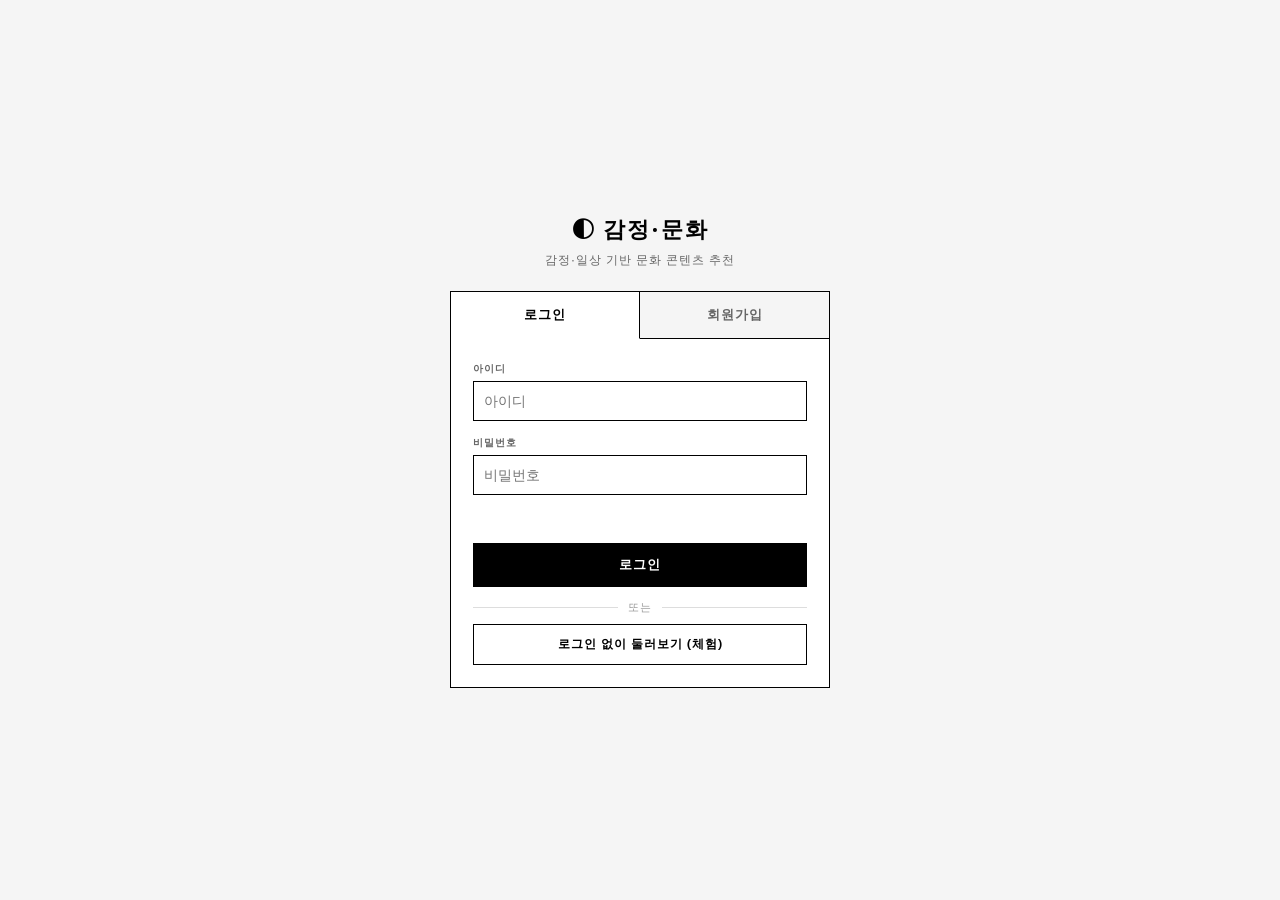
<file: frontend/archive.html>
<!DOCTYPE html>
<html lang="ko">
<head>
    <meta charset="UTF-8">
    <meta name="viewport" content="width=device-width, initial-scale=1.0">
    <title>아카이브 - 감정·문화 저널</title>
    <link href="https://fonts.googleapis.com/css2?family=IBM+Plex+Mono:wght@400;500;600&family=IBM+Plex+Sans:wght@400;500;600;700&display=swap" rel="stylesheet">
    <link rel="stylesheet" href="css/style.css">
    <link rel="stylesheet" href="css/archive.css">
</head>
<body>
    <!-- Header -->
    <header>
        <div class="header-title">◐ 감정·문화</div>
        <nav>
            <a href="index.html">일기</a>
            <a href="archive.html" class="active">나의 기록</a>
            <a href="discovery.html">분석</a>
            <a href="repository.html">저장소</a>
        </nav>
    </header>

    <!-- Main Container -->
    <div class="archive-container">
        <!-- Left Sidebar -->
        <div class="archive-sidebar">
            <h1 class="sidebar-title">나의 문화 기록</h1>

            <div class="user-panel" data-user-panel>
                <span class="user-label">USER</span>
                <span class="current-user" data-current-user>게스트</span>
                <button class="user-button" data-logout type="button">로그아웃</button>
            </div>

            <!-- Archive Summary -->
            <div class="summary-section">
                <div class="summary-stats">
                    <div class="stat-row">
                        <span class="stat-name">교환된 문화 데이터 수</span>
                        <span class="stat-value">342</span>
                    </div>
                    <div class="stat-row">
                        <span class="stat-name">발견한 나의 취향 유형</span>
                        <span class="stat-value">12</span>
                    </div>
                    <div class="stat-row">
                        <span class="stat-name">연관도</span>
                        <span class="stat-value">0.89</span>
                    </div>
                </div>
            </div>

            <!-- Refine View -->
            <div class="refine-section">
                <div class="filter-buttons">
                    <button class="filter-btn filter-btn-active">모든 데이터</button>
                    <button class="filter-btn">나의 취향 유형</button>
                    <button class="filter-btn">나의 일기</button>
                </div>
            </div>

        </div>

        <!-- Right Content Area -->
        <div class="archive-content">
            <!-- Content Header -->
            <div class="content-header">
                <span class="sort-label">타임라인 / 정렬: 시간순</span>
            </div>

            <!-- Timeline Background -->
            <div class="timeline-container" id="archiveTimeline">
                <!-- Timeline Events -->
                <div class="timeline-event">
                    <div class="timeline-dot"></div>
                    <div class="timeline-card">
                        <h3 class="card-title">클러스터: 영화적 허무주의</h3>
                        <p class="card-content">"사용자 7771"과의 상호작용 후 첫 번째 공명이 감지되었습니다. 중반세기 프레임과 산업용 사운드스케이프에 대한 공통된 미적 관심을 확인했습니다.</p>
                        <div class="card-tags">
                            <span class="card-tag">존재주의</span>
                            <span class="card-tag">로파이 입자</span>
                            <span class="card-tag">차가운 포도주</span>
                        </div>
                    </div>
                </div>

                <div class="timeline-event">
                    <div class="timeline-dot"></div>
                    <div class="timeline-card">
                        <h3 class="card-title">동기화: ECHO_01</h3>
                        <p class="card-content">"수직 건축"에 관한 3개의 청각 신호와 1개의 텍스트 단편 전송.</p>
                        <div class="card-tags">
                            <span class="card-tag">바이오시설</span>
                            <span class="card-tag">필드 녹음</span>
                        </div>
                    </div>
                </div>

                <div class="timeline-event">
                    <div class="timeline-dot timeline-dot-yellow"></div>
                    <div class="timeline-card">
                        <h3 class="card-title">클러스터: 신고전주의/앰비언트</h3>
                        <p class="card-content">노르딕 부문과의 지속적인 동기화. 청각 텍스처와 시간 인식 메모에서 상당한 중복이 있습니다.</p>
                        <div class="card-tags">
                            <span class="card-tag">미니멀 피아노</span>
                            <span class="card-tag">느린 시간</span>
                        </div>
                    </div>
                </div>

                <div class="timeline-event">
                    <div class="timeline-dot"></div>
                    <div class="timeline-card">
                        <div class="card-label">일기 통합</div>
                        <h3 class="card-title">항목: 앵커 포인트 09</h3>
                        <p class="card-content">"신주쿠의 빗"에 관한 일기 항목이 처리되었습니다. 도쿄 공명장 내에서 42개의 새로운 가능한 노드 연결이 생성되었습니다.</p>
                    </div>
                </div>
            </div>
        </div>
    </div>

    <script src="config.js"></script>
    <script src="js/session.js"></script>
    <script src="js/archive.js"></script>
</body>
</html>
</file>
<file: frontend/css/style.css>
* {
    margin: 0;
    padding: 0;
    box-sizing: border-box;
}

body {
    font-family: 'IBM Plex Sans', sans-serif;
    background-color: #f5f5f5;
    color: #000;
    line-height: 1.5;
    min-height: 100vh;
}

/* Header */
header {
    background-color: #fff;
    border-bottom: 1px solid #000;
    padding: 12px 40px;
    display: flex;
    justify-content: space-between;
    align-items: center;
}

.header-title {
    font-size: 18px;
    font-weight: 700;
    letter-spacing: 2px;
}

nav {
    display: flex;
    gap: 40px;
}

nav a {
    text-decoration: none;
    color: #000;
    font-size: 15px;
    font-weight: 700;
    letter-spacing: 1px;
    border-bottom: 2px solid transparent;
    padding-bottom: 4px;
    transition: border-color 0.3s;
}

nav a:hover {
    border-bottom-color: #000;
}

nav a.active {
    border-bottom-color: #000;
}

/* Main Container */
.main-container {
    display: grid;
    grid-template-columns: 400px 1fr;
    gap: 30px;
    padding: 30px 40px 0 40px;
    max-width: 1600px;
    margin: 0 auto;
    height: calc(100vh - 80px);
    overflow: hidden;
}

/* Left Column - Input */
.input-column {
    display: flex;
    flex-direction: column;
    gap: 6px;
    height: 100%;
    overflow-y: auto;
    overflow-x: hidden;
    border-right: 1px solid #000;
    padding-right: 30px;
    padding-bottom: 24px;
    position: relative;
}

.input-column::before {
    content: '';
    position: absolute;
    right: -1px;
    top: -9999px;
    height: calc(100vh + 9999px);
    width: 1px;
    background-color: #000;
}

.session-label {
    font-size: 11px;
    font-weight: 600;
    letter-spacing: 2px;
    color: #666;
    text-transform: uppercase;
    margin-bottom: 0;
}

.section-title {
    font-size: 24px;
    font-weight: 700;
    letter-spacing: 1px;
    margin-top: 0;
    margin-bottom: 0;
}

/* Daily Entry Textarea */
.daily-entry-section {
    border: 1px solid #000;
    padding: 15px;
    margin-top: 12px;
}

.daily-entry-textarea {
    width: 100%;
    height: 235px;
    border: none;
    font-family: 'IBM Plex Sans', sans-serif;
    font-size: 14px;
    resize: none;
    padding: 0;
    background: transparent;
    color: #000;
}

.daily-entry-textarea::placeholder {
    color: #999;
}

.daily-entry-textarea:focus {
    outline: none;
}

/* Multimodal Input */
.multimodal-section {
    display: grid;
    grid-template-columns: 1fr 1fr;
    gap: 1px;
    border: 1px solid #000;
    margin-top: 10px;
    margin-bottom: 10px;
}

.input-option {
    border: 1px solid #000;
    padding: 12px;
    text-align: center;
    cursor: pointer;
    transition: background-color 0.2s;
    background-color: #fff;
}

.input-option:hover {
    background-color: #f0f0f0;
}

.input-option-label {
    font-size: 15px;
    font-weight: 700;
    letter-spacing: 2px;
    margin-bottom: 10px;
    display: block;
}

.input-option-action {
    font-size: 14px;
    color: #666;
    font-weight: 600;
}

input[type="file"] {
    display: none;
}

.drawing-panel,
.link-panel {
    border: 1px solid #000;
    background-color: #fff;
    padding: 10px;
    margin-bottom: 10px;
}

.drawing-panel[hidden],
.link-panel[hidden] {
    display: none;
}

#drawingCanvas {
    width: 100%;
    height: 180px;
    display: block;
    border: 1px solid #000;
    background-color: #fff;
    touch-action: none;
}

.drawing-actions,
.link-panel {
    display: flex;
    gap: 8px;
}

.drawing-actions {
    margin-top: 8px;
}

.drawing-actions button,
.link-panel button {
    border: 1px solid #000;
    background-color: #000;
    color: #fff;
    font-family: 'IBM Plex Sans', sans-serif;
    font-size: 11px;
    font-weight: 700;
    letter-spacing: 1px;
    padding: 8px 10px;
    cursor: pointer;
    white-space: nowrap;
}

.drawing-actions button:first-child {
    background-color: #fff;
    color: #000;
}

.link-input {
    flex: 1;
    min-width: 0;
    border: 1px solid #000;
    padding: 8px 10px;
    font-family: 'IBM Plex Sans', sans-serif;
    font-size: 12px;
    color: #000;
    background-color: #fff;
}

.link-input:focus {
    outline: none;
}

.transcription-review {
    border: 1px solid #000;
    padding: 10px;
    background-color: #fff;
    margin-bottom: 10px;
}

.transcription-review-label {
    font-size: 10px;
    font-weight: 700;
    letter-spacing: 1.5px;
    color: #666;
    margin-bottom: 6px;
}

.transcription-items {
    display: flex;
    flex-wrap: wrap;
    gap: 6px;
    margin-bottom: 8px;
}

.transcription-item {
    display: inline-flex;
    align-items: center;
    gap: 6px;
    border: 1px solid #000;
    background-color: #fff;
    padding: 4px 6px;
}

.transcription-item-meta {
    font-size: 9px;
    font-weight: 700;
    letter-spacing: 0.8px;
    color: #000;
    text-transform: uppercase;
}

.transcription-item-remove {
    border: none;
    border-left: 1px solid #000;
    background-color: transparent;
    color: #666;
    cursor: pointer;
    font-family: 'IBM Plex Sans', sans-serif;
    font-size: 8px;
    font-weight: 700;
    letter-spacing: 0.8px;
    padding-left: 6px;
}

.transcription-item-remove:hover {
    color: #000;
}

.transcription-textarea {
    width: 100%;
    min-height: 88px;
    border: none;
    resize: vertical;
    font-family: 'IBM Plex Sans', sans-serif;
    font-size: 12px;
    line-height: 1.45;
    background: transparent;
    color: #000;
}

.transcription-textarea:focus {
    outline: none;
}

.api-status {
    min-height: 18px;
    font-size: 11px;
    font-weight: 600;
    color: #666;
    letter-spacing: 0.5px;
    margin-bottom: 8px;
}

/* Analyze Button */
.analyze-button {
    width: 100%;
    padding: 16px;
    background-color: #000;
    color: #fff;
    border: none;
    font-size: 13px;
    font-weight: 700;
    letter-spacing: 2px;
    cursor: pointer;
    transition: background-color 0.3s;
    font-family: 'IBM Plex Sans', sans-serif;
}

.analyze-button:hover {
    background-color: #333;
}

.analyze-button:active {
    background-color: #000;
}

/* Right Column - Recommendations */
.recommendation-column {
    display: flex;
    flex-direction: column;
    gap: 12px;
    height: 100%;
    overflow: hidden;
}

.filter-bar {
    display: flex;
    gap: 20px;
    padding-bottom: 0;
    align-items: center;
}

.filter-label {
    font-size: 11px;
    font-weight: 600;
    letter-spacing: 2px;
    color: #666;
    margin-bottom: 0;
    display: block;
}

.filter-dropdown {
    font-family: 'IBM Plex Sans', sans-serif;
    border: 1px solid #000;
    padding: 8px 12px;
    background-color: #fff;
    cursor: pointer;
    font-size: 12px;
    flex: 1;
    max-width: 150px;
}

.filter-dropdown:focus {
    outline: none;
}

/* Recommendations Grid */
.recommendations-list {
    display: grid;
    grid-template-columns: 1fr 1fr;
    gap: 15px;
    overflow-y: auto;
    padding-right: 10px;
    padding-bottom: 20px;
}

.recommendations-list::-webkit-scrollbar {
    width: 8px;
}

.recommendations-list::-webkit-scrollbar-track {
    background: #f5f5f5;
}

.recommendations-list::-webkit-scrollbar-thumb {
    background: #999;
    border-radius: 4px;
}

/* Recommendation Card */
.recommendation-card {
    border: 1px solid #000;
    background-color: #fff;
    display: flex;
    flex-direction: column;
}

.rec-header {
    padding: 10px 12px;
}

.rec-number {
    font-size: 9px;
    font-weight: 600;
    letter-spacing: 1.5px;
    color: #666;
    margin-bottom: 4px;
}

.rec-title {
    font-size: 22px;
    font-weight: 700;
    letter-spacing: 0.5px;
    line-height: 1.2;
}

.rec-tags {
    display: flex;
    gap: 4px;
    flex-wrap: wrap;
    padding: 8px 12px;
    font-size: 10px;
    font-weight: 600;
    color: #666;
}

.rec-tag {
    font-size: 10px;
    letter-spacing: 0.3px;
}

.rec-reason {
    font-size: 12px;
    line-height: 1.4;
    padding: 6px 12px;
    color: #333;
    border-bottom: 1px solid #000;
    flex: 1;
}

.user-panel {
    display: grid;
    grid-template-columns: auto 1fr auto;
    gap: 6px;
    align-items: center;
    border: 1px solid #000;
    background-color: #fff;
    padding: 8px;
    margin-bottom: 10px;
}

.current-user {
    overflow: hidden;
    text-overflow: ellipsis;
    white-space: nowrap;
}

.user-label,
.current-user {
    font-size: 9px;
    font-weight: 700;
    letter-spacing: 1px;
    color: #666;
    text-transform: uppercase;
}

.user-input {
    min-width: 0;
    border: 1px solid #000;
    padding: 6px 8px;
    font-family: 'IBM Plex Sans', sans-serif;
    font-size: 11px;
    background-color: #fff;
}

.user-button,
.rec-save-button {
    border: 1px solid #000;
    background-color: #fff;
    color: #000;
    cursor: pointer;
    font-family: 'IBM Plex Sans', sans-serif;
    font-size: 9px;
    font-weight: 700;
    letter-spacing: 1px;
    padding: 6px 8px;
    text-transform: uppercase;
}

.user-button:hover,
.rec-save-button:hover {
    background-color: #000;
    color: #fff;
}

.user-button:disabled,
.rec-save-button:disabled {
    cursor: default;
    color: #666;
    background-color: #eee;
}

.rec-save-button {
    width: 100%;
    border-left: none;
    border-right: none;
    border-bottom: none;
}

.discovery-sidebar .user-panel {
    grid-template-columns: 1fr;
}

.discovery-sidebar .user-input,
.discovery-sidebar .user-button,
.discovery-sidebar .current-user {
    width: 100%;
}

/* ===== 인증(로그인/회원가입) 페이지 ===== */
.auth-body {
    display: flex;
    align-items: center;
    justify-content: center;
    padding: 40px 20px;
    background-color: #f5f5f5;
}

.auth-shell {
    width: 100%;
    max-width: 380px;
    text-align: center;
}

.auth-brand {
    font-size: 22px;
    font-weight: 700;
    letter-spacing: 2px;
}

.auth-subtitle {
    font-size: 12px;
    color: #666;
    letter-spacing: 1px;
    margin-top: 6px;
    margin-bottom: 22px;
}

.auth-card {
    border: 1px solid #000;
    background-color: #fff;
    padding: 0;
    text-align: left;
}

.auth-tabs {
    display: grid;
    grid-template-columns: 1fr 1fr;
}

.auth-tab {
    border: none;
    border-bottom: 1px solid #000;
    background-color: #f5f5f5;
    color: #666;
    cursor: pointer;
    font-family: 'IBM Plex Sans', sans-serif;
    font-size: 13px;
    font-weight: 700;
    letter-spacing: 1px;
    padding: 14px 0;
}

.auth-tab:first-child {
    border-right: 1px solid #000;
}

.auth-tab-active {
    background-color: #fff;
    color: #000;
    border-bottom-color: transparent;
}

.auth-form {
    display: flex;
    flex-direction: column;
    gap: 14px;
    padding: 22px 22px 8px 22px;
}

.auth-form[hidden] {
    display: none;
}

.auth-field {
    display: flex;
    flex-direction: column;
    gap: 5px;
}

.auth-field-label {
    font-size: 10px;
    font-weight: 700;
    letter-spacing: 1px;
    color: #666;
    text-transform: uppercase;
}

.auth-field input {
    border: 1px solid #000;
    padding: 10px;
    font-family: 'IBM Plex Sans', sans-serif;
    font-size: 14px;
    background-color: #fff;
}

.auth-field input:focus {
    outline: 2px solid #000;
    outline-offset: -1px;
}

.auth-hint {
    font-size: 11px;
    color: #888;
    min-height: 14px;
}

.auth-hint-ok {
    color: #1a7f37;
}

.auth-hint-error {
    color: #b00020;
}

.auth-message {
    font-size: 12px;
    min-height: 16px;
}

.auth-message-error {
    color: #b00020;
}

.auth-message-ok {
    color: #1a7f37;
}

.auth-submit {
    border: 1px solid #000;
    background-color: #000;
    color: #fff;
    cursor: pointer;
    font-family: 'IBM Plex Sans', sans-serif;
    font-size: 13px;
    font-weight: 700;
    letter-spacing: 1px;
    padding: 12px;
    margin-top: 4px;
}

.auth-submit:hover {
    background-color: #333;
}

.auth-submit:disabled {
    cursor: default;
    background-color: #999;
    border-color: #999;
}

.auth-divider {
    display: flex;
    align-items: center;
    gap: 10px;
    padding: 4px 22px;
    color: #999;
    font-size: 11px;
    letter-spacing: 1px;
}

.auth-divider::before,
.auth-divider::after {
    content: '';
    flex: 1;
    height: 1px;
    background-color: #ddd;
}

.auth-guest {
    display: block;
    width: calc(100% - 44px);
    margin: 4px 22px 22px 22px;
    border: 1px solid #000;
    background-color: #fff;
    color: #000;
    cursor: pointer;
    font-family: 'IBM Plex Sans', sans-serif;
    font-size: 12px;
    font-weight: 700;
    letter-spacing: 1px;
    padding: 11px;
}

.auth-guest:hover {
    background-color: #000;
    color: #fff;
}

.auth-guest:disabled {
    cursor: default;
    color: #666;
    background-color: #eee;
}

.rec-footer {
    display: grid;
    grid-template-columns: 2fr 1fr 1fr;
    height: 70px;
    border-top: 1px solid #000;
    align-items: stretch;
}

.rec-dots {
    background-image: radial-gradient(circle, #000 1px, transparent 1px);
    background-size: 8px 8px;
    background-position: 0 0;
    border-right: 1px solid #000;
}

.rec-type {
    border-right: 1px solid #000;
    padding: 8px 12px;
    font-size: 14px;
    font-weight: 700;
    letter-spacing: 1.2px;
    display: flex;
    flex-direction: column;
    justify-content: center;
    align-items: center;
    background-color: #f0f0f0;
    text-align: center;
    line-height: 1.2;
}

.rec-type.music {
    background-color: #a0e7e5;
}

.rec-type.movie {
    background-color: #ffd700;
}

.rec-type.book {
    background-color: #c8e6c9;
}

.rec-type-label {
    font-size: 8px;
    font-weight: 600;
    letter-spacing: 0.8px;
    color: #333;
    display: block;
    margin-top: 2px;
}

.rec-score {
    padding: 8px 12px;
    display: flex;
    flex-direction: column;
    justify-content: center;
    align-items: center;
    text-align: center;
}

.rec-score-label {
    font-size: 8px;
    font-weight: 600;
    letter-spacing: 0.8px;
    color: #666;
    display: block;
    margin-bottom: 3px;
    line-height: 1.1;
}

.rec-score-value {
    font-size: 16px;
    font-weight: 700;
    line-height: 1;
}

/* Analysis Result Section */
.analysis-result {
    background-color: #fff;
    border: 1px solid #000;
    padding: 20px;
    margin-bottom: 20px;
}

.analysis-result-title {
    font-size: 11px;
    font-weight: 600;
    letter-spacing: 2px;
    color: #666;
    margin-bottom: 12px;
}

.analysis-grid {
    display: grid;
    grid-template-columns: 1fr 1fr;
    gap: 20px;
    margin-bottom: 15px;
}

.analysis-item {
    text-align: center;
}

.analysis-label {
    font-size: 11px;
    font-weight: 600;
    letter-spacing: 2px;
    color: #666;
    margin-bottom: 6px;
}

.analysis-value {
    font-size: 24px;
    font-weight: 700;
    margin-bottom: 8px;
}

.progress-bar {
    width: 100%;
    height: 4px;
    background-color: #ddd;
    border: 1px solid #000;
}

.progress-fill {
    height: 100%;
    background-color: #000;
    width: 0%;
}

.keywords-section {
    border-top: 1px solid #000;
    padding-top: 15px;
}

.keywords-label {
    font-size: 11px;
    font-weight: 600;
    letter-spacing: 2px;
    color: #666;
    display: block;
    margin-bottom: 10px;
}

.keywords {
    display: flex;
    flex-wrap: wrap;
    gap: 8px;
}

.keyword {
    font-size: 12px;
    padding: 4px 8px;
    border: 1px solid #000;
    background-color: #fff;
}

/* Responsive */
@media (max-width: 1200px) {
    .main-container {
        grid-template-columns: 1fr;
        gap: 20px;
        padding: 20px;
        height: auto;
        overflow: visible;
    }

    .input-column {
        overflow: visible;
        border-right: none;
        padding-right: 0;
    }

    .multimodal-section {
        grid-template-columns: 1fr 1fr;
    }

    .recommendations-list {
        max-height: none;
        grid-template-columns: 1fr;
    }
}

@media (max-width: 768px) {
    header {
        flex-direction: column;
        gap: 15px;
        padding: 15px 20px;
    }

    nav {
        gap: 20px;
    }

    .main-container {
        padding: 15px;
        gap: 15px;
    }

    .multimodal-section {
        grid-template-columns: 1fr;
    }

    .filter-bar {
        flex-wrap: wrap;
    }
}
</file>
<file: frontend/css/archive.css>
/* Archive Page Layout */
.archive-container {
    display: grid;
    grid-template-columns: 320px 1fr;
    gap: 30px;
    padding: 30px 40px 0 40px;
    max-width: 1600px;
    margin: 0 auto;
    height: calc(100vh - 80px);
    overflow: hidden;
}

/* Left Sidebar */
.archive-sidebar {
    display: flex;
    flex-direction: column;
    gap: 25px;
    height: 100%;
    overflow: hidden;
    padding-right: 30px;
    border-right: 1px solid #000;
    position: relative;
}

.archive-sidebar::before {
    content: '';
    position: absolute;
    right: -1px;
    top: -9999px;
    height: calc(100vh + 9999px);
    width: 1px;
    background-color: #000;
}

.archive-sidebar::-webkit-scrollbar {
    width: 6px;
}

.archive-sidebar::-webkit-scrollbar-track {
    background: transparent;
}

.archive-sidebar::-webkit-scrollbar-thumb {
    background: #999;
    border-radius: 3px;
}

.temporal-label {
    font-size: 10px;
    font-weight: 600;
    letter-spacing: 2px;
    color: #666;
    text-transform: uppercase;
    margin-bottom: 0;
}

.sidebar-title {
    font-size: 24px;
    font-weight: 700;
    letter-spacing: 1px;
    margin: 0;
}

/* Summary Section */
.summary-section {
    display: flex;
    flex-direction: column;
    gap: 12px;
    padding-bottom: 20px;
    border-bottom: 1px solid #000;
}

.summary-label {
    font-size: 10px;
    font-weight: 600;
    letter-spacing: 2px;
    color: #666;
    text-transform: uppercase;
    margin: 0;
}

.summary-stats {
    display: flex;
    flex-direction: column;
    gap: 6px;
}

.stat-row {
    display: flex;
    justify-content: space-between;
    align-items: baseline;
    padding-bottom: 4px;
    border-bottom: 1px dotted #ccc;
}

.stat-name {
    font-size: 13px;
    font-weight: 700;
    letter-spacing: 1px;
    color: #000;
    text-transform: uppercase;
}

.stat-value {
    font-size: 24px;
    font-weight: 900;
    color: #000;
}

/* Refine Section */
.refine-section {
    display: flex;
    flex-direction: column;
    gap: 12px;
}

.refine-label {
    font-size: 10px;
    font-weight: 600;
    letter-spacing: 2px;
    color: #666;
    text-transform: uppercase;
    margin: 0;
}

.filter-buttons {
    display: flex;
    flex-direction: column;
    gap: 6px;
}

.filter-btn {
    padding: 8px 12px;
    border: 1px solid #000;
    background-color: #fff;
    font-size: 12px;
    font-weight: 700;
    letter-spacing: 1px;
    text-transform: uppercase;
    cursor: pointer;
    transition: background-color 0.2s;
    font-family: 'IBM Plex Sans', sans-serif;
}

.filter-btn:hover {
    background-color: #f0f0f0;
}

.filter-btn-active {
    background-color: #000;
    color: #fff;
}

/* Footer Info */
.archive-footer-info {
    font-size: 8px;
    line-height: 1.4;
    color: #999;
    padding-top: 20px;
    border-top: 1px solid #000;
    margin-top: auto;
}

/* Right Content Area */
.archive-content {
    display: flex;
    flex-direction: column;
    gap: 15px;
    height: 100%;
    overflow-y: auto;
    padding-right: 10px;
    padding-bottom: 20px;
    position: relative;
}

.archive-content::before {
    content: '';
    position: absolute;
    top: 50px;
    left: 0;
    right: 0;
    bottom: 0;
    background-image: radial-gradient(circle, #ddd 0.5px, transparent 0.5px);
    background-size: 20px 20px;
    background-position: 0 0;
    pointer-events: none;
    z-index: 0;
}

.archive-content::-webkit-scrollbar {
    width: 8px;
}

.archive-content::-webkit-scrollbar-track {
    background: transparent;
}

.archive-content::-webkit-scrollbar-thumb {
    background: #999;
    border-radius: 4px;
}

/* Content Header */
.content-header {
    display: flex;
    gap: 20px;
    padding-bottom: 15px;
    border-bottom: 1px solid #000;
    font-size: 12px;
    font-weight: 700;
    letter-spacing: 1px;
    color: #000;
    text-transform: uppercase;
    position: relative;
    z-index: 1;
    background-color: #f5f5f5;
    margin: 0 -10px 0 0;
    padding: 15px 10px;
}

.sort-label,
.density-label,
.duration-label {
    white-space: nowrap;
}

/* Timeline Container */
.timeline-container {
    display: flex;
    flex-direction: column;
    gap: 25px;
    position: relative;
    z-index: 1;
}

/* Timeline Event */
.timeline-event {
    display: grid;
    grid-template-columns: 30px 1fr;
    gap: 20px;
    align-items: flex-start;
    position: relative;
}

.timeline-dot {
    width: 12px;
    height: 12px;
    background-color: #a0e7e5;
    border: 1px solid #000;
    border-radius: 50%;
    margin-top: 4px;
    flex-shrink: 0;
}

.timeline-dot-yellow {
    background-color: #ffd700;
}

/* Timeline Card */
.timeline-card {
    border: 1px solid #000;
    padding: 15px;
    background-color: #fff;
}

.card-label {
    font-size: 9px;
    font-weight: 600;
    letter-spacing: 1px;
    color: #666;
    text-transform: uppercase;
    margin-bottom: 6px;
}

.card-title {
    font-size: 16px;
    font-weight: 700;
    letter-spacing: 0.5px;
    margin: 0 0 8px 0;
}

.card-content {
    font-size: 11px;
    line-height: 1.5;
    color: #333;
    margin: 0 0 8px 0;
}

.card-tags {
    display: flex;
    gap: 6px;
    flex-wrap: wrap;
}

.card-tag {
    font-size: 10px;
    font-weight: 700;
    letter-spacing: 0.5px;
    color: #000;
    padding: 4px 8px;
    border: 1px solid #000;
    background-color: #f5f5f5;
    text-transform: uppercase;
}

/* Responsive */
@media (max-width: 1200px) {
    .archive-container {
        grid-template-columns: 1fr;
        gap: 20px;
        padding: 20px;
    }

    .archive-sidebar {
        height: auto;
        overflow-y: visible;
        padding-right: 0;
        border-right: none;
        border-bottom: 1px solid #000;
        padding-bottom: 20px;
    }

    .archive-sidebar::before {
        display: none;
    }
}

@media (max-width: 768px) {
    .archive-container {
        padding: 15px;
        gap: 15px;
    }

    .content-header {
        flex-direction: column;
        gap: 8px;
    }
}
</file>
<file: frontend/css/discovery.css>
/* Discovery Network Page */
.discovery-page {
    display: flex;
    flex-direction: column;
    height: 100vh;
    background-color: #f5f5f5;
    overflow: hidden;
    position: fixed;
    width: 100%;
}

/* Status Bar */
.discovery-status-bar {
    background-color: #fff;
    border-bottom: 1px solid #000;
    padding: 12px 20px;
    display: flex;
    justify-content: space-between;
    align-items: center;
    font-size: 11px;
    font-weight: 600;
    letter-spacing: 1px;
    text-transform: uppercase;
}

.status-title {
    font-weight: 700;
    font-size: 12px;
}

.status-info {
    display: flex;
    gap: 30px;
    color: #666;
}

/* Main Layout */
.discovery-main {
    display: grid;
    grid-template-columns: 120px 1fr 280px;
    gap: 0;
    flex: 1;
    overflow: hidden;
}

/* Left Sidebar */
.discovery-sidebar {
    background-color: #ccc;
    border-right: 1px solid #000;
    padding: 20px;
    display: flex;
    flex-direction: column;
    gap: 12px;
    font-size: 13px;
    font-weight: 700;
    letter-spacing: 1px;
    text-transform: uppercase;
}

.sidebar-item {
    padding: 8px 0;
    border-bottom: 1px solid #000;
    color: #000;
}

/* Center Content */
.discovery-center {
    display: flex;
    flex-direction: column;
    align-items: center;
    justify-content: center;
    gap: 30px;
    padding: 40px 60px;
    background-color: #ccc;
    border-right: 1px solid #000;
    position: relative;
    overflow: hidden;
}

.discovery-title {
    font-size: 72px;
    font-weight: 900;
    letter-spacing: 2px;
    line-height: 1.1;
    text-align: center;
    color: #000;
    margin: 0;
}

/* Network Visualization */
.network-container {
    width: 100%;
    aspect-ratio: 1;
    max-width: 400px;
    border: 1px solid #000;
    background-color: #fff;
    padding: 20px;
    box-sizing: border-box;
}

.network-svg {
    width: 100%;
    height: 100%;
}

/* Right Panel */
.discovery-panel {
    display: flex;
    flex-direction: column;
    gap: 15px;
    padding: 20px;
    overflow-y: hidden;
    background-color: #f5f5f5;
}

.discovery-panel::-webkit-scrollbar {
    width: 6px;
}

.discovery-panel::-webkit-scrollbar-track {
    background: transparent;
}

.discovery-panel::-webkit-scrollbar-thumb {
    background: #999;
    border-radius: 3px;
}

/* Panel Section */
.panel-section {
    border: 1px solid #000;
    padding: 15px;
    background-color: #fff;
}

.section-title {
    font-size: 11px;
    font-weight: 700;
    letter-spacing: 1.5px;
    text-transform: uppercase;
    color: #666;
    margin-bottom: 8px;
}

/* Overlap Section */
.overlap-section {
    background-color: #ffff00;
    border: 2px solid #000;
}

.overlap-value {
    font-size: 64px;
    font-weight: 900;
    color: #000;
    margin-bottom: 4px;
}

.overlap-label {
    font-size: 12px;
    font-weight: 700;
    letter-spacing: 1px;
    text-transform: uppercase;
    color: #666;
    margin-bottom: 6px;
}

.overlap-tags {
    font-size: 13px;
    font-weight: 600;
    color: #000;
}

/* Pie Chart */
.pie-chart {
    width: 100%;
    aspect-ratio: 1;
    margin: 8px 0;
}

.pie-svg {
    width: 100%;
    height: 100%;
}

.density-info {
    font-size: 12px;
    font-weight: 600;
    color: #000;
}

/* Nodes Section */
.nodes-section {
    display: grid;
    grid-template-columns: 1fr 1fr;
    gap: 1px;
    padding: 0;
}

.node-stat {
    border: 1px solid #000;
    padding: 12px;
    background-color: #ccc;
    display: flex;
    justify-content: space-between;
    align-items: center;
}

.node-label {
    font-size: 10px;
    font-weight: 700;
    letter-spacing: 1px;
    text-transform: uppercase;
    color: #000;
}

.node-value {
    font-size: 28px;
    font-weight: 900;
    color: #000;
}

/* Pulse Section */
.pulse-section {
    background-color: #000;
    color: #fff;
}

.pulse-section .section-title {
    color: #fff;
}

.pulse-info {
    display: flex;
    flex-direction: column;
    gap: 4px;
}

.pulse-item {
    font-size: 8px;
    font-weight: 600;
    letter-spacing: 0.5px;
    color: #fff;
    font-family: 'IBM Plex Mono', monospace;
}

/* System Section */
.system-section {
    font-size: 8px;
    line-height: 1.4;
    color: #999;
}

.system-text {
    margin: 0;
}

/* Footer */
.discovery-footer {
    background-color: #fff;
    border-top: 1px solid #000;
    padding: 12px 20px;
    display: flex;
    justify-content: space-between;
    align-items: center;
    font-size: 9px;
    font-weight: 600;
    letter-spacing: 1px;
    color: #666;
}

.footer-right {
    display: flex;
    gap: 30px;
}

/* Discovery Page Layout */
.discovery-container {
    display: grid;
    grid-template-columns: 350px 1fr;
    gap: 30px;
    padding: 30px 40px 0 40px;
    max-width: 1600px;
    margin: 0 auto;
    height: calc(100vh - 80px);
    overflow: hidden;
}

/* Left Column - Input */
.discovery-input-column {
    display: flex;
    flex-direction: column;
    gap: 6px;
    height: 100%;
    overflow: visible;
    border-right: 1px solid #000;
    padding-right: 30px;
    position: relative;
}

.discovery-input-column::before {
    content: '';
    position: absolute;
    right: -1px;
    top: -9999px;
    height: calc(100vh + 9999px);
    width: 1px;
    background-color: #000;
}

.input-status {
    font-size: 11px;
    font-weight: 600;
    letter-spacing: 2px;
    color: #666;
    text-transform: uppercase;
    margin-bottom: 0;
}

.input-title {
    font-size: 24px;
    font-weight: 700;
    letter-spacing: 1px;
    margin-top: 0;
    margin-bottom: 0;
}

/* Entry Input Section */
.entry-input-section {
    border: 1px solid #000;
    padding: 15px;
    margin-top: 12px;
}

.entry-input-textarea {
    width: 100%;
    height: 200px;
    border: none;
    font-family: 'IBM Plex Sans', sans-serif;
    font-size: 14px;
    resize: none;
    padding: 0;
    background: transparent;
    color: #000;
}

.entry-input-textarea::placeholder {
    color: #999;
}

.entry-input-textarea:focus {
    outline: none;
}

/* Multimodal Input */
.multimodal-input {
    display: grid;
    grid-template-columns: 1fr 1fr;
    gap: 1px;
    border: 1px solid #000;
    margin-top: 10px;
    margin-bottom: 10px;
}

.input-option-compact {
    border: 1px solid #000;
    padding: 12px;
    text-align: center;
    cursor: pointer;
    transition: background-color 0.2s;
    background-color: #fff;
    display: flex;
    flex-direction: column;
    gap: 4px;
}

.input-option-compact:hover {
    background-color: #f0f0f0;
}

.input-option-compact .input-option-label {
    font-size: 13px;
    font-weight: 600;
    letter-spacing: 2px;
    margin-bottom: 0;
    display: block;
}

.input-option-compact .input-option-action {
    font-size: 11px;
    color: #999;
}

/* Analyze Button */
.discovery-input-column .analyze-button {
    background-color: #999;
    width: 100%;
    padding: 16px;
    color: #fff;
    border: none;
    font-size: 13px;
    font-weight: 700;
    letter-spacing: 2px;
    cursor: pointer;
    font-family: 'IBM Plex Sans', sans-serif;
}

.discovery-input-column .analyze-button:hover {
    background-color: #777;
}

/* Engine Status */
.engine-status {
    border: 1px solid #000;
    padding: 12px;
    background-color: #f5f5f5;
    margin-top: 10px;
}

.status-label {
    font-size: 9px;
    font-weight: 600;
    letter-spacing: 1.5px;
    color: #666;
    text-transform: uppercase;
    margin-bottom: 6px;
}

.status-message {
    font-size: 10px;
    line-height: 1.4;
    color: #666;
    margin: 0;
}

/* Right Column - Discovery Content */
.discovery-content-column {
    display: flex;
    flex-direction: column;
    gap: 15px;
    height: 100%;
    overflow-y: auto;
    padding-right: 10px;
    padding-bottom: 20px;
}

.discovery-content-column::-webkit-scrollbar {
    width: 8px;
}

.discovery-content-column::-webkit-scrollbar-track {
    background: #f5f5f5;
}

.discovery-content-column::-webkit-scrollbar-thumb {
    background: #999;
    border-radius: 4px;
}

.results-label {
    font-size: 11px;
    font-weight: 600;
    letter-spacing: 2px;
    color: #666;
    text-transform: uppercase;
    margin-bottom: 0;
}

/* Suggested Starters Section */
.starters-section {
    display: flex;
    flex-direction: column;
    gap: 12px;
}

.starters-title {
    font-size: 24px;
    font-weight: 700;
    letter-spacing: 1px;
    margin: 0 0 8px 0;
}

.starters-grid {
    display: grid;
    grid-template-columns: 1fr 1fr;
    gap: 15px;
}

.starter-card {
    border: 1px solid #000;
    padding: 15px;
    background-color: #fff;
    display: flex;
    flex-direction: column;
    gap: 8px;
    min-height: 140px;
}

.starter-name {
    font-size: 13px;
    font-weight: 700;
    letter-spacing: 0.5px;
    margin: 0;
    color: #000;
}

.starter-prompt {
    font-size: 11px;
    line-height: 1.5;
    color: #333;
    margin: 0;
    flex: 1;
}

/* Curation Engine */
.curation-engine {
    border: 2px dotted #000;
    padding: 30px;
    background-color: #fff;
    display: flex;
    flex-direction: column;
    align-items: center;
    justify-content: center;
    gap: 12px;
    min-height: 200px;
    text-align: center;
    margin-top: 20px;
}

.curation-title {
    font-size: 12px;
    font-weight: 700;
    letter-spacing: 2px;
    text-transform: uppercase;
    color: #666;
    margin: 0;
}

.curation-description {
    font-size: 12px;
    line-height: 1.6;
    color: #333;
    margin: 0;
    max-width: 400px;
}

.loading-indicator {
    margin-top: 12px;
}

.loading-dot {
    display: inline-block;
    width: 8px;
    height: 8px;
    background-color: #999;
    border-radius: 50%;
    animation: pulse 1.5s infinite;
}

@keyframes pulse {
    0%, 100% {
        opacity: 0.3;
    }
    50% {
        opacity: 1;
    }
}

/* Responsive */
@media (max-width: 1200px) {
    .discovery-container {
        grid-template-columns: 1fr;
        gap: 20px;
        padding: 20px;
    }

    .discovery-input-column {
        height: auto;
        overflow: visible;
        border-right: none;
        padding-right: 0;
    }

    .discovery-input-column::before {
        display: none;
    }

    .starters-grid {
        grid-template-columns: 1fr;
    }
}

@media (max-width: 768px) {
    .discovery-container {
        padding: 15px;
        gap: 15px;
    }

    .starters-grid {
        grid-template-columns: 1fr;
    }
}
</file>
<file: frontend/css/recommendation-detail.css>
/* Detail Navigation Bar */
.detail-nav-bar {
    background-color: #fff;
    border-bottom: 1px solid #000;
    padding: 12px 40px;
    display: flex;
    justify-content: space-between;
    align-items: center;
    font-size: 11px;
    font-weight: 600;
    letter-spacing: 2px;
    text-transform: uppercase;
}

.back-link {
    color: #000;
    text-decoration: none;
    cursor: pointer;
    transition: color 0.3s;
    font-size: 13px;
    font-weight: 700;
}

.back-link:hover {
    color: #666;
}

.rec-number {
    color: #666;
}

/* Detail Container */
.detail-container {
    display: grid;
    grid-template-columns: 1fr 1fr;
    gap: 40px;
    padding: 30px 40px;
    max-width: 1600px;
    margin: 0 auto;
    height: calc(100vh - 120px);
    overflow: hidden;
}

/* Left Column */
.detail-left {
    display: flex;
    flex-direction: column;
    gap: 20px;
    overflow-y: auto;
    padding-right: 20px;
}

.detail-left::-webkit-scrollbar {
    width: 6px;
}

.detail-left::-webkit-scrollbar-track {
    background: transparent;
}

.detail-left::-webkit-scrollbar-thumb {
    background: #999;
    border-radius: 3px;
}

/* Category Badge */
.category-badge {
    display: inline-block;
    background-color: #a0e7e5;
    border: 1px solid #000;
    padding: 6px 12px;
    font-size: 10px;
    font-weight: 700;
    letter-spacing: 1px;
    text-transform: uppercase;
    width: fit-content;
}

/* Title */
.detail-title {
    font-size: 48px;
    font-weight: 700;
    letter-spacing: 1px;
    line-height: 1.2;
    margin: 0;
}

/* Tags */
.detail-tags {
    display: flex;
    gap: 8px;
    flex-wrap: wrap;
}

.detail-tag {
    border: 1px solid #000;
    padding: 8px 12px;
    font-size: 11px;
    font-weight: 600;
    letter-spacing: 1px;
    background-color: #fff;
    text-transform: uppercase;
}

/* Divider */
.divider {
    height: 1px;
    background-color: #000;
    margin: 10px 0;
}

/* Analysis Section */
.analysis-section {
    display: flex;
    flex-direction: column;
    gap: 12px;
}

.section-heading {
    font-size: 12px;
    font-weight: 700;
    letter-spacing: 2px;
    text-transform: uppercase;
    color: #000;
    margin: 0 0 8px 0;
}

.analysis-text {
    font-size: 12px;
    line-height: 1.6;
    color: #333;
    margin: 0;
}

/* Metadata Section */
.metadata-section {
    display: flex;
    flex-direction: column;
    gap: 8px;
}

.metadata-label {
    font-size: 12px;
    font-weight: 700;
    letter-spacing: 2px;
    text-transform: uppercase;
    color: #000;
    margin: 0;
}

.metadata-content {
    display: flex;
    flex-direction: column;
    gap: 8px;
}

.metadata-item {
    display: flex;
    flex-direction: column;
    gap: 2px;
}

.metadata-name {
    font-size: 18px;
    font-weight: 700;
    letter-spacing: 0.5px;
    color: #000;
}

.metadata-subtitle {
    font-size: 10px;
    font-weight: 500;
    color: #666;
    text-transform: uppercase;
    letter-spacing: 0.5px;
}

/* Right Column */
.detail-right {
    display: flex;
    flex-direction: column;
    gap: 20px;
    overflow-y: auto;
    padding-right: 10px;
}

.detail-right::-webkit-scrollbar {
    width: 6px;
}

.detail-right::-webkit-scrollbar-track {
    background: transparent;
}

.detail-right::-webkit-scrollbar-thumb {
    background: #999;
    border-radius: 3px;
}

/* Preview Section */
.preview-section {
    display: flex;
    justify-content: center;
    align-items: center;
}

.preview-container {
    width: 100%;
    aspect-ratio: 1;
    position: relative;
    border: 1px solid #000;
    display: flex;
    justify-content: center;
    align-items: center;
}

.preview-background {
    position: absolute;
    width: 100%;
    height: 100%;
    background-image: radial-gradient(circle, #000 1px, transparent 1px);
    background-size: 12px 12px;
    background-position: 0 0;
    z-index: 1;
}

.preview-label {
    position: relative;
    z-index: 2;
    text-align: center;
    font-size: 10px;
    font-weight: 600;
    letter-spacing: 1px;
    line-height: 1.4;
    color: #000;
}

/* Match Section */
.match-section {
    display: flex;
    flex-direction: column;
    gap: 12px;
    border: 1px solid #000;
    padding: 20px;
    background-color: #fff;
}

.match-label {
    font-size: 10px;
    font-weight: 600;
    letter-spacing: 2px;
    text-transform: uppercase;
    color: #666;
    margin: 0;
}

.match-score {
    font-size: 48px;
    font-weight: 700;
    letter-spacing: 1px;
    color: #000;
    margin: 0;
}

.match-bar {
    height: 4px;
    background-color: #ddd;
    border: 1px solid #000;
    position: relative;
}

.match-fill {
    height: 100%;
    background-color: #000;
    width: 94%;
}

.match-description {
    font-size: 9px;
    line-height: 1.5;
    color: #666;
    margin: 0;
}

/* Action Buttons */
.action-button {
    width: 100%;
    padding: 16px;
    border: 1px solid #000;
    font-size: 13px;
    font-weight: 700;
    letter-spacing: 2px;
    text-transform: uppercase;
    cursor: pointer;
    font-family: 'IBM Plex Sans', sans-serif;
    transition: background-color 0.3s;
}

.action-button-primary {
    background-color: #000;
    color: #fff;
}

.action-button-primary:hover {
    background-color: #333;
}

.action-button-secondary {
    background-color: #fff;
    color: #000;
}

.action-button-secondary:hover {
    background-color: #f0f0f0;
}

/* Responsive */
@media (max-width: 1200px) {
    .detail-container {
        grid-template-columns: 1fr;
        gap: 20px;
        padding: 20px;
        height: auto;
    }

    .detail-title {
        font-size: 36px;
    }

    .metadata-name {
        font-size: 16px;
    }

    .match-score {
        font-size: 36px;
    }
}

@media (max-width: 768px) {
    .detail-nav-bar {
        padding: 12px 20px;
    }

    .detail-container {
        padding: 15px;
        gap: 15px;
    }

    .detail-title {
        font-size: 28px;
    }

    .preview-container {
        aspect-ratio: auto;
        min-height: 300px;
    }
}
</file>
<file: frontend/css/repository.css>
/* Repository Page Layout */
.repository-container {
    display: grid;
    grid-template-columns: 280px 1fr;
    gap: 30px;
    padding: 30px 40px 0 40px;
    max-width: 1600px;
    margin: 0 auto;
    height: calc(100vh - 80px);
    overflow: hidden;
}

/* Left Sidebar */
.repository-sidebar {
    display: flex;
    flex-direction: column;
    gap: 20px;
    height: 100%;
    overflow-y: auto;
    padding-right: 30px;
    border-right: 1px solid #000;
    position: relative;
}

.repository-sidebar::before {
    content: '';
    position: absolute;
    right: -1px;
    top: -9999px;
    height: calc(100vh + 9999px);
    width: 1px;
    background-color: #000;
}

.repository-sidebar::-webkit-scrollbar {
    width: 6px;
}

.repository-sidebar::-webkit-scrollbar-track {
    background: transparent;
}

.repository-sidebar::-webkit-scrollbar-thumb {
    background: #999;
    border-radius: 3px;
}

.filter-title {
    font-size: 10px;
    font-weight: 600;
    letter-spacing: 2px;
    color: #666;
    text-transform: uppercase;
    margin-bottom: 0;
}

.sidebar-title {
    font-size: 24px;
    font-weight: 700;
    letter-spacing: 1px;
    margin: 0 0 15px 0;
}

/* Filter Section */
.filter-section {
    display: flex;
    flex-direction: column;
    gap: 8px;
    padding-bottom: 15px;
    border-bottom: 1px solid #000;
}

.filter-label {
    font-size: 9px;
    font-weight: 600;
    letter-spacing: 2px;
    color: #666;
    text-transform: uppercase;
    margin: 0;
}

.filter-buttons {
    display: flex;
    flex-direction: column;
    gap: 6px;
}

.filter-btn {
    padding: 8px 12px;
    border: 1px solid #000;
    background-color: #fff;
    font-size: 10px;
    font-weight: 600;
    letter-spacing: 1px;
    text-transform: uppercase;
    cursor: pointer;
    transition: background-color 0.2s;
    font-family: 'IBM Plex Sans', sans-serif;
}

.filter-btn:hover {
    background-color: #f0f0f0;
}

.filter-btn-active {
    background-color: #000;
    color: #fff;
}

/* Statistics */
.stats-section {
    display: flex;
    flex-direction: column;
    gap: 8px;
    padding: 15px 0;
    border-top: 1px solid #000;
    border-bottom: 1px solid #000;
}

.stat-row {
    display: flex;
    justify-content: space-between;
    align-items: baseline;
}

.stat-name {
    font-size: 9px;
    font-weight: 600;
    letter-spacing: 1px;
    color: #666;
    text-transform: uppercase;
}

.stat-value {
    font-size: 18px;
    font-weight: 700;
    color: #000;
}

/* Footer Info */
.repository-footer-info {
    font-size: 8px;
    line-height: 1.4;
    color: #999;
    padding-top: 15px;
    margin-top: auto;
}

/* Right Content Area */
.repository-content {
    display: flex;
    flex-direction: column;
    gap: 15px;
    height: 100%;
    overflow-y: auto;
    padding-right: 10px;
    padding-bottom: 20px;
    position: relative;
}

.repository-content::before {
    content: '';
    position: absolute;
    top: 50px;
    left: 0;
    right: 0;
    bottom: 0;
    background-image: radial-gradient(circle, #ddd 0.5px, transparent 0.5px);
    background-size: 20px 20px;
    background-position: 0 0;
    pointer-events: none;
    z-index: 0;
}

.repository-content::-webkit-scrollbar {
    width: 8px;
}

.repository-content::-webkit-scrollbar-track {
    background: transparent;
}

.repository-content::-webkit-scrollbar-thumb {
    background: #999;
    border-radius: 4px;
}

/* Content Header */
.content-header {
    display: flex;
    gap: 30px;
    padding: 15px 10px;
    border-bottom: 1px solid #000;
    font-size: 11px;
    font-weight: 700;
    letter-spacing: 1px;
    color: #000;
    text-transform: uppercase;
    position: relative;
    z-index: 1;
    background-color: #f5f5f5;
}

.sort-label,
.view-label {
    white-space: nowrap;
}

/* Items Grid */
.items-grid {
    display: grid;
    grid-template-columns: repeat(3, 1fr);
    gap: 15px;
    position: relative;
    z-index: 1;
    padding-bottom: 20px;
}

/* Item Card */
.item-card {
    border: 1px solid #000;
    padding: 15px;
    background-color: #fff;
    display: flex;
    flex-direction: column;
    gap: 10px;
    cursor: pointer;
}

.item-header {
    display: flex;
    justify-content: space-between;
    align-items: center;
    gap: 10px;
}

.item-type {
    font-size: 8px;
    font-weight: 700;
    letter-spacing: 1px;
    padding: 4px 8px;
    border: 1px solid #000;
    text-transform: uppercase;
    color: #fff;
}

.item-type.movie {
    background-color: #ffff00;
    color: #000;
}

.item-type.music {
    background-color: #00d4ff;
    color: #000;
}

.item-type.song {
    background-color: #90ee90;
    color: #000;
}

.item-status {
    font-size: 8px;
    font-weight: 600;
    letter-spacing: 0.5px;
    padding: 3px 6px;
    border: 1px dotted #999;
    color: #666;
    text-transform: uppercase;
}

.item-status.watched {
    color: #000;
    border-color: #000;
}

.item-title {
    font-size: 14px;
    font-weight: 700;
    letter-spacing: 0.5px;
    margin: 0;
    color: #000;
}

.item-meta {
    font-size: 10px;
    color: #666;
    margin: 0;
}

/* Item Tags */
.item-tags {
    display: flex;
    gap: 6px;
    flex-wrap: wrap;
}

.tag {
    font-size: 8px;
    font-weight: 600;
    letter-spacing: 0.5px;
    color: #333;
    padding: 3px 8px;
    border: 1px solid #000;
    background-color: #f5f5f5;
    text-transform: uppercase;
}

.item-delete-button {
    margin-top: auto;
    border: 1px solid #000;
    background-color: #fff;
    color: #000;
    padding: 7px 10px;
    font-size: 9px;
    font-weight: 700;
    letter-spacing: 1px;
    font-family: 'IBM Plex Sans', sans-serif;
    cursor: pointer;
}

.item-delete-button:hover {
    background-color: #000;
    color: #fff;
}

.item-delete-button:disabled {
    color: #777;
    border-color: #777;
    cursor: default;
}

/* Responsive */
@media (max-width: 1200px) {
    .repository-container {
        grid-template-columns: 1fr;
        gap: 20px;
        padding: 20px;
    }

    .repository-sidebar {
        height: auto;
        overflow-y: visible;
        padding-right: 0;
        border-right: none;
        border-bottom: 1px solid #000;
        padding-bottom: 20px;
    }

    .repository-sidebar::before {
        display: none;
    }

    .items-grid {
        grid-template-columns: repeat(2, 1fr);
    }
}

@media (max-width: 768px) {
    .repository-container {
        padding: 15px;
        gap: 15px;
    }

    .items-grid {
        grid-template-columns: 1fr;
    }

    .content-header {
        flex-direction: column;
        gap: 8px;
    }
}
</file>
